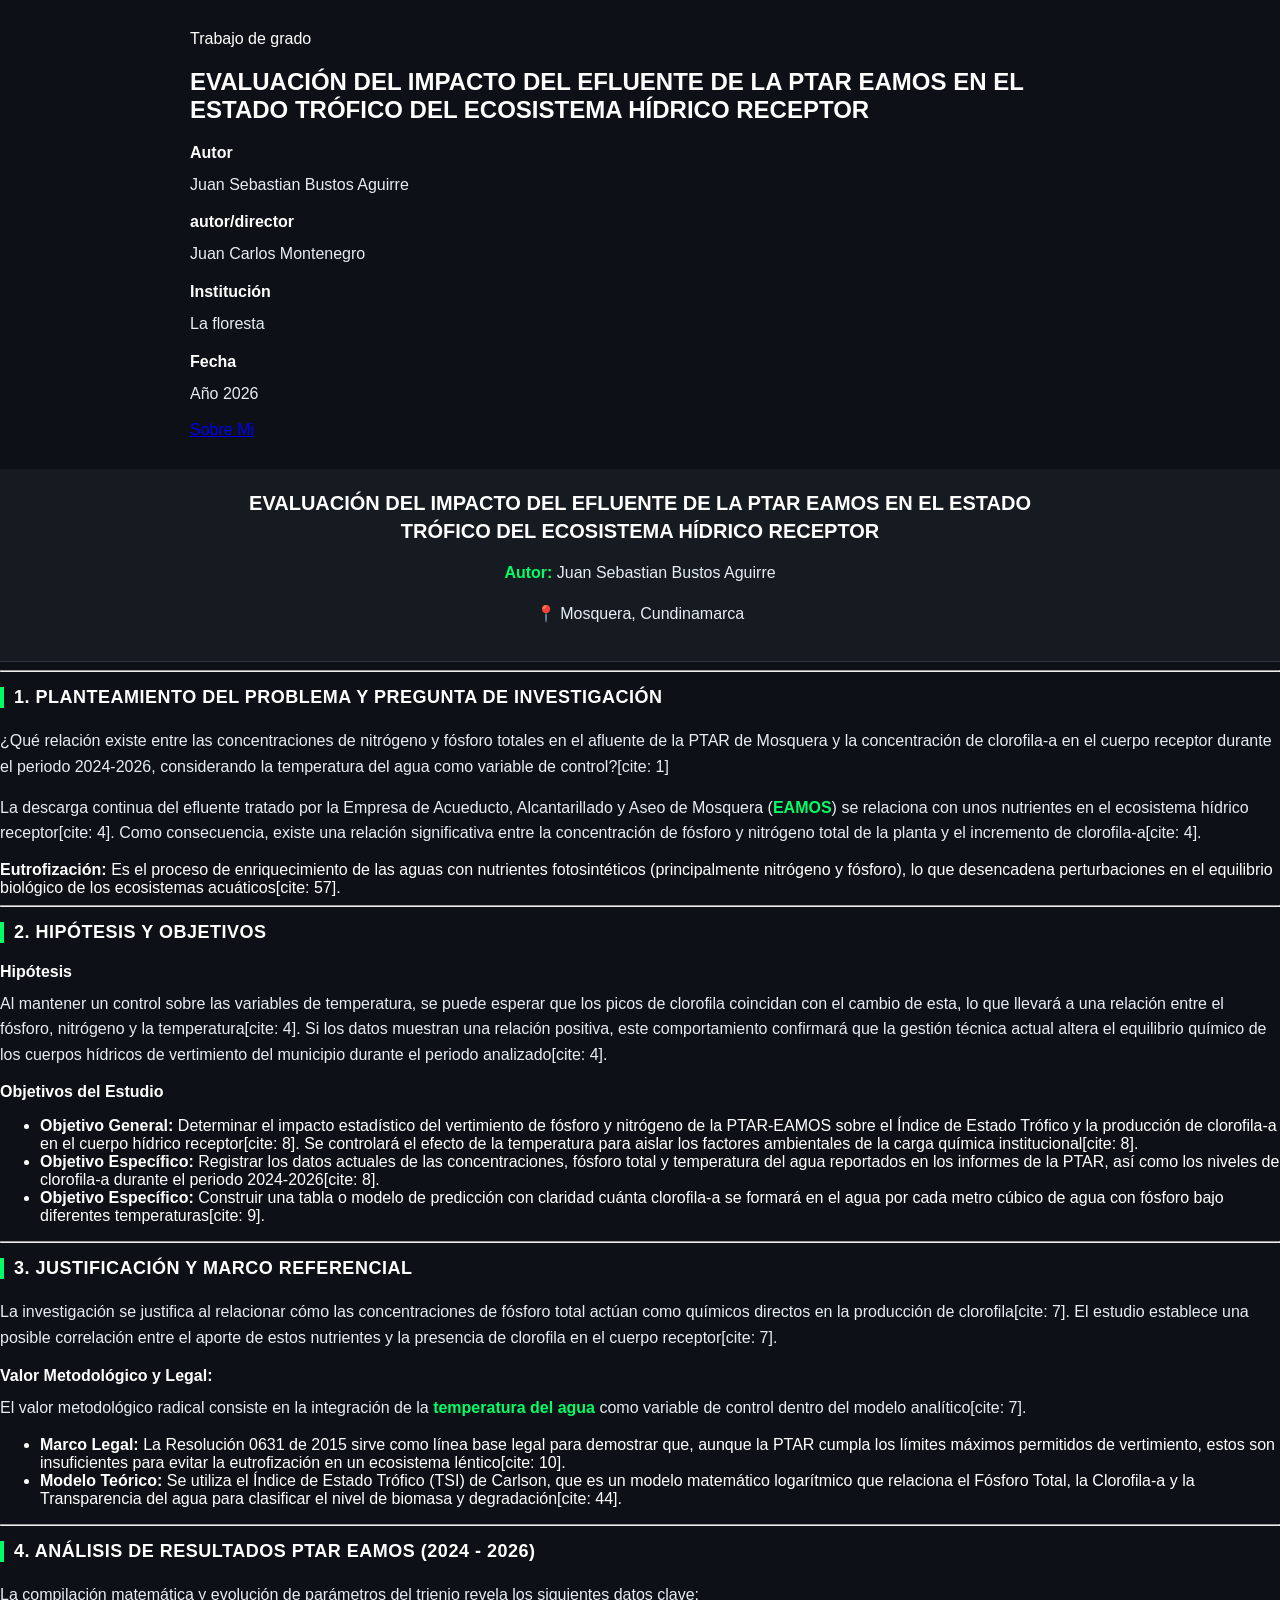
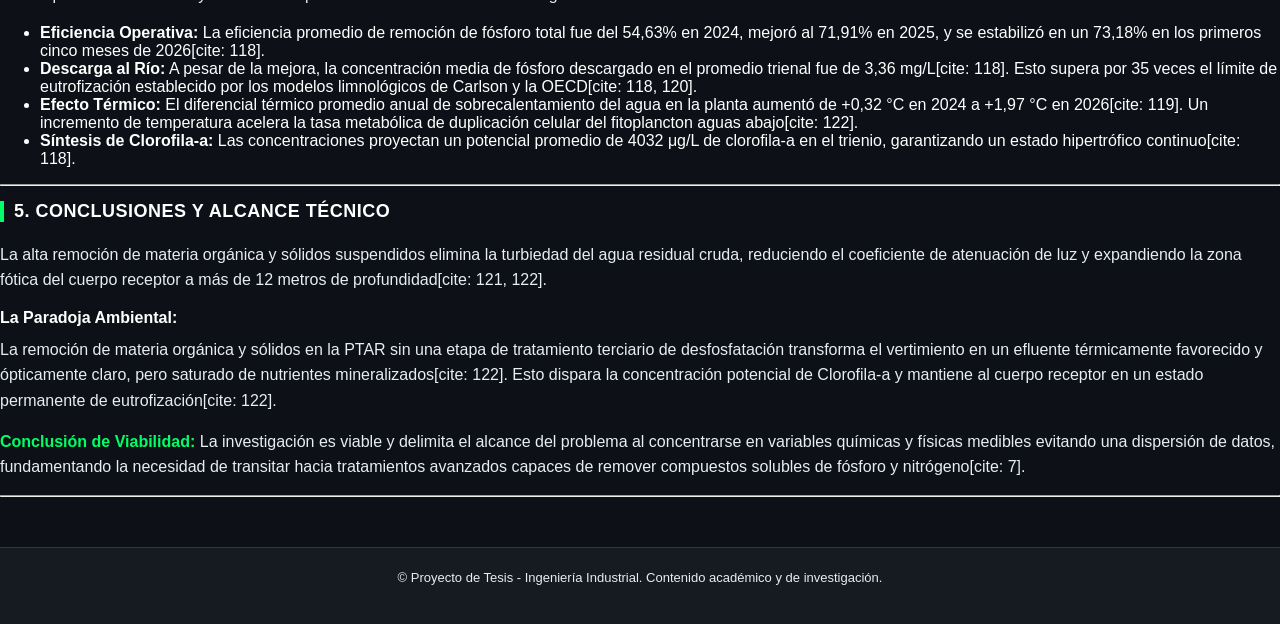
<file: index.html>
<!DOCTYPE html> <!-- Indica al navegador que este es un documento HTML5 -->
<html lang="es"> <!-- Es la raíz del documento y define el idioma español -->
<head> <!-- Contiene información interna para el navegador (no se ve en la pantalla) -->
    <meta charset="UTF-8"> <!-- Configura los caracteres para que se lean acentos y la ñ -->
    <meta name="viewport" content="width=device-width, initial-scale=1.0"> <!-- Optimiza la página para dispositivos móviles -->
    <title>Investigación de Tesis - Juan Sebastian Bustos Aguirre</title> <!-- Es el título de la pestaña del navegador -->
    <link href="css/tesis.css" rel="stylesheet" type="text/css" />
    <script> </script> <!-- Permite añadir código JavaScript para dar interactividad -->
</head>
<body> <!-- Contiene todo el contenido que sí se ve en la pantalla -->
    <main class="main-content">
        <section id="portada" class="content-card active-card">
        <div class="card-header">
            <span class="badge">Trabajo de grado</span>
            <h1>EVALUACIÓN DEL IMPACTO DEL EFLUENTE DE LA PTAR EAMOS EN EL ESTADO TRÓFICO DEL ECOSISTEMA HÍDRICO RECEPTOR</h1>
        </div>
        <div class="card-body">
        <div class="info-gird">
            <div class="info-box">
                <h3>Autor</h3>
                <p>Juan Sebastian Bustos Aguirre</p>
            </div>
            <div class="info-box">
                <h3>autor/director</h3>
                <p>Juan Carlos Montenegro</p>
            </div>
            <div class="info-box">
                <h3>Institución</h3>
                <p>La floresta</p>
            </div>
            <div class="info-box">
                <h3>Fecha</h3>
                <p>Año 2026</p>
                 <a href="Mi curriculum.html" class="nav-btn">Sobre Mi</a>
            </div>
           
        </div>
        </div>
        </section>
    </main>
    <header> <!-- Cabecera con los datos principales del proyecto y autor -->
        <h1>EVALUACIÓN DEL IMPACTO DEL EFLUENTE DE LA PTAR EAMOS EN EL ESTADO TRÓFICO DEL ECOSISTEMA HÍDRICO RECEPTOR</h1> <!-- Título principal del proyecto de tesis -->
        <p><strong>Autor:</strong> Juan Sebastian Bustos Aguirre</p> <!-- Nombre del autor del proyecto -->
        <p>📍 Mosquera, Cundinamarca</p> <!-- Ubicación del estudio -->
    </header>

<hr>

    <section id="resumen" class="content-card"> <!-- Sección: Planteamiento del Problema -->
        <h2>1. PLANTEAMIENTO DEL PROBLEMA Y PREGUNTA DE INVESTIGACIÓN</h2>
        <p>¿Qué relación existe entre las concentraciones de nitrógeno y fósforo totales en el afluente de la PTAR de Mosquera y la concentración de clorofila-a en el cuerpo receptor durante el periodo 2024-2026, considerando la temperatura del agua como variable de control?[cite: 1]</p> 
        <p>La descarga continua del efluente tratado por la Empresa de Acueducto, Alcantarillado y Aseo de Mosquera (<strong>EAMOS</strong>) se relaciona con unos nutrientes en el ecosistema hídrico receptor[cite: 4]. Como consecuencia, existe una relación significativa entre la concentración de fósforo y nitrógeno total de la planta y el incremento de clorofila-a[cite: 4].</p> 
        <div class="keywords">
            <strong>Eutrofización:</strong> <span>Es el proceso de enriquecimiento de las aguas con nutrientes fotosintéticos (principalmente nitrógeno y fósforo), lo que desencadena perturbaciones en el equilibrio biológico de los ecosistemas acuáticos[cite: 57].</span>
        </div> 
    </section>

<hr>

    <section class="content-card"> <!-- Sección: Hipótesis y Control de Variables -->
        <h2>2. HIPÓTESIS Y OBJETIVOS</h2> 
        <h3>Hipótesis</h3>
        <p>Al mantener un control sobre las variables de temperatura, se puede esperar que los picos de clorofila coincidan con el cambio de esta, lo que llevará a una relación entre el fósforo, nitrógeno y la temperatura[cite: 4]. Si los datos muestran una relación positiva, este comportamiento confirmará que la gestión técnica actual altera el equilibrio químico de los cuerpos hídricos de vertimiento del municipio durante el periodo analizado[cite: 4].</p> 
        
        <h3>Objetivos del Estudio</h3>
        <ul>
            <li><strong>Objetivo General:</strong> Determinar el impacto estadístico del vertimiento de fósforo y nitrógeno de la PTAR-EAMOS sobre el Índice de Estado Trófico y la producción de clorofila-a en el cuerpo hídrico receptor[cite: 8]. Se controlará el efecto de la temperatura para aislar los factores ambientales de la carga química institucional[cite: 8].</li>
            <li><strong>Objetivo Específico:</strong> Registrar los datos actuales de las concentraciones, fósforo total y temperatura del agua reportados en los informes de la PTAR, así como los niveles de clorofila-a durante el periodo 2024-2026[cite: 8].</li>
            <li><strong>Objetivo Específico:</strong> Construir una tabla o modelo de predicción con claridad cuánta clorofila-a se formará en el agua por cada metro cúbico de agua con fósforo bajo diferentes temperaturas[cite: 9].</li>
        </ul>
    </section>

<hr>

    <section class="content-card"> <!-- Sección: Justificación del Estudio -->
        <h2>3. JUSTIFICACIÓN Y MARCO REFERENCIAL</h2> 
        <p>La investigación se justifica al relacionar cómo las concentraciones de fósforo total actúan como químicos directos en la producción de clorofila[cite: 7]. El estudio establece una posible correlación entre el aporte de estos nutrientes y la presencia de clorofila en el cuerpo receptor[cite: 7].</p> 
        
        <h3>Valor Metodológico y Legal:</h3> 
        <p>El valor metodológico radical consiste en la integración de la <strong>temperatura del agua</strong> como variable de control dentro del modelo analítico[cite: 7].</p> 
        <ul>
            <li><strong>Marco Legal:</strong> La Resolución 0631 de 2015 sirve como línea base legal para demostrar que, aunque la PTAR cumpla los límites máximos permitidos de vertimiento, estos son insuficientes para evitar la eutrofización en un ecosistema léntico[cite: 10].</li>
            <li><strong>Modelo Teórico:</strong> Se utiliza el Índice de Estado Trófico (TSI) de Carlson, que es un modelo matemático logarítmico que relaciona el Fósforo Total, la Clorofila-a y la Transparencia del agua para clasificar el nivel de biomasa y degradación[cite: 44].</li>
        </ul>
    </section>

<hr>
    
    <section class="content-card"> <!-- Sección: Análisis de Datos PTAR -->
        <h2>4. ANÁLISIS DE RESULTADOS PTAR EAMOS (2024 - 2026)</h2> 
        <p>La compilación matemática y evolución de parámetros del trienio revela los siguientes datos clave:</p> 
        <ul>
            <li><strong>Eficiencia Operativa:</strong> La eficiencia promedio de remoción de fósforo total fue del 54,63% en 2024, mejoró al 71,91% en 2025, y se estabilizó en un 73,18% en los primeros cinco meses de 2026[cite: 118].</li>
            <li><strong>Descarga al Río:</strong> A pesar de la mejora, la concentración media de fósforo descargado en el promedio trienal fue de 3,36 mg/L[cite: 118]. Esto supera por 35 veces el límite de eutrofización establecido por los modelos limnológicos de Carlson y la OECD[cite: 118, 120].</li>
            <li><strong>Efecto Térmico:</strong> El diferencial térmico promedio anual de sobrecalentamiento del agua en la planta aumentó de +0,32 °C en 2024 a +1,97 °C en 2026[cite: 119]. Un incremento de temperatura acelera la tasa metabólica de duplicación celular del fitoplancton aguas abajo[cite: 122].</li>
            <li><strong>Síntesis de Clorofila-a:</strong> Las concentraciones proyectan un potencial promedio de 4032 μg/L de clorofila-a en el trienio, garantizando un estado hipertrófico continuo[cite: 118].</li>
        </ul>
    </section>

<hr>

    <section class="content-card"> <!-- Sección: Alcance Técnico y Viabilidad -->
        <h2>5. CONCLUSIONES Y ALCANCE TÉCNICO</h2> 
        <p>La alta remoción de materia orgánica y sólidos suspendidos elimina la turbiedad del agua residual cruda, reduciendo el coeficiente de atenuación de luz y expandiendo la zona fótica del cuerpo receptor a más de 12 metros de profundidad[cite: 121, 122].</p> 
        
        <div class="destacado"> 
            <h3>La Paradoja Ambiental:</h3> 
            <p>La remoción de materia orgánica y sólidos en la PTAR sin una etapa de tratamiento terciario de desfosfatación transforma el vertimiento en un efluente térmicamente favorecido y ópticamente claro, pero saturado de nutrientes mineralizados[cite: 122]. Esto dispara la concentración potencial de Clorofila-a y mantiene al cuerpo receptor en un estado permanente de eutrofización[cite: 122].</p>
            <p><strong>Conclusión de Viabilidad:</strong> La investigación es viable y delimita el alcance del problema al concentrarse en variables químicas y físicas medibles evitando una dispersión de datos, fundamentando la necesidad de transitar hacia tratamientos avanzados capaces de remover compuestos solubles de fósforo y nitrógeno[cite: 7].</p> 
        </div>
    </section>

<hr>

    <footer> <!-- Pie de página con información de derechos y área académica -->
        <p>© Proyecto de Tesis - Ingeniería Industrial. Contenido académico y de investigación.</p>
    </footer>

</body>
</html>
</file>
<file: css/tesis.css>
*{
            --bg-principal: #0d1117;
            --bg-tarjeta: #161b22;
            --verde-copero: #00ff66;
            --texto-claro: #ffffff;
            --texto-mutado: #8b949e;
            --borde: #30363d;
        }

        body {
            font-family: 'Segoe UI', Tahoma, Geneva, Verdana, sans-serif;
            background-color: var(--bg-principal);
            color: var(--texto-claro);
            margin: 0;
            padding: 0;
        }

        /* Barra de Navegación / Cabecera */
        header {
            background-color: var(--bg-tarjeta);
            border-bottom: 1px solid var(--borde);
            padding: 20px;
            text-align: center;
        }

        .logo-tesis {
            font-size: 14px;
            font-weight: bold;
            color: var(--verde-copero);
            text-transform: uppercase;
            letter-spacing: 2px;
            margin-bottom: 10px;
        }

        header h1 {
            font-size: 20px;
            margin: 10px 0;
            line-height: 1.4;
            max-width: 800px;
            margin: 0 auto 15px auto;
        }

        .meta-datos {
            font-size: 14px;
            color: var(--texto-mutado);
        }

        .meta-datos strong {
            color: var(--texto-claro);
        }

        /* Contenedor Principal */
        main {
            max-width: 900px;
            margin: 30px auto;
            padding: 0 20px;
        }

        h2 {
            border-left: 4px solid var(--verde-copero);
            padding-left: 10px;
            font-size: 18px;
            margin-bottom: 20px;
            text-transform: uppercase;
            letter-spacing: 0.5px;
        }

        /* Paneles de Información (Estilo Copero) */
        .panel-analisis {
            background-color: var(--bg-tarjeta);
            border: 1px solid var(--borde);
            border-radius: 8px;
            padding: 20px;
            margin-bottom: 30px;
        }

        p {
            line-height: 1.6;
            color: #e6edf3;
            margin-top: 0;
            margin-bottom: 15px;
        }

        p strong {
            color: var(--verde-copero);
        }

        /* Bloque Destacado / Variable de Control */
        .bloque-dinamico {
            background: rgba(0, 255, 102, 0.03);
            border: 1px dashed var(--verde-copero);
            border-radius: 6px;
            padding: 15px;
            margin-top: 15px;
        }

        .bloque-dinamico h3 {
            margin-top: 0;
            color: var(--verde-copero);
            font-size: 16px;
        }

        /* Grid para Secciones Cortas */
        .grid-dos-columnas {
            display: grid;
            grid-template-columns: repeat(auto-fit, minmax(300px, 1fr));
            gap: 20px;
            margin-bottom: 30px;
        }

        .grid-dos-columnas .panel-analisis {
            margin-bottom: 0;
        }

        h3 {
            font-size: 16px;
            color: var(--texto-claro);
            margin-bottom: 10px;
        }

        /* Pie de página */
        footer {
            text-align: center;
            padding: 20px;
            color: var(--texto-mutated);
            font-size: 13px;
            border-top: 1px solid var(--borde);
            background-color: var(--bg-tarjeta);
            margin-top: 50px;
        }
</file>
